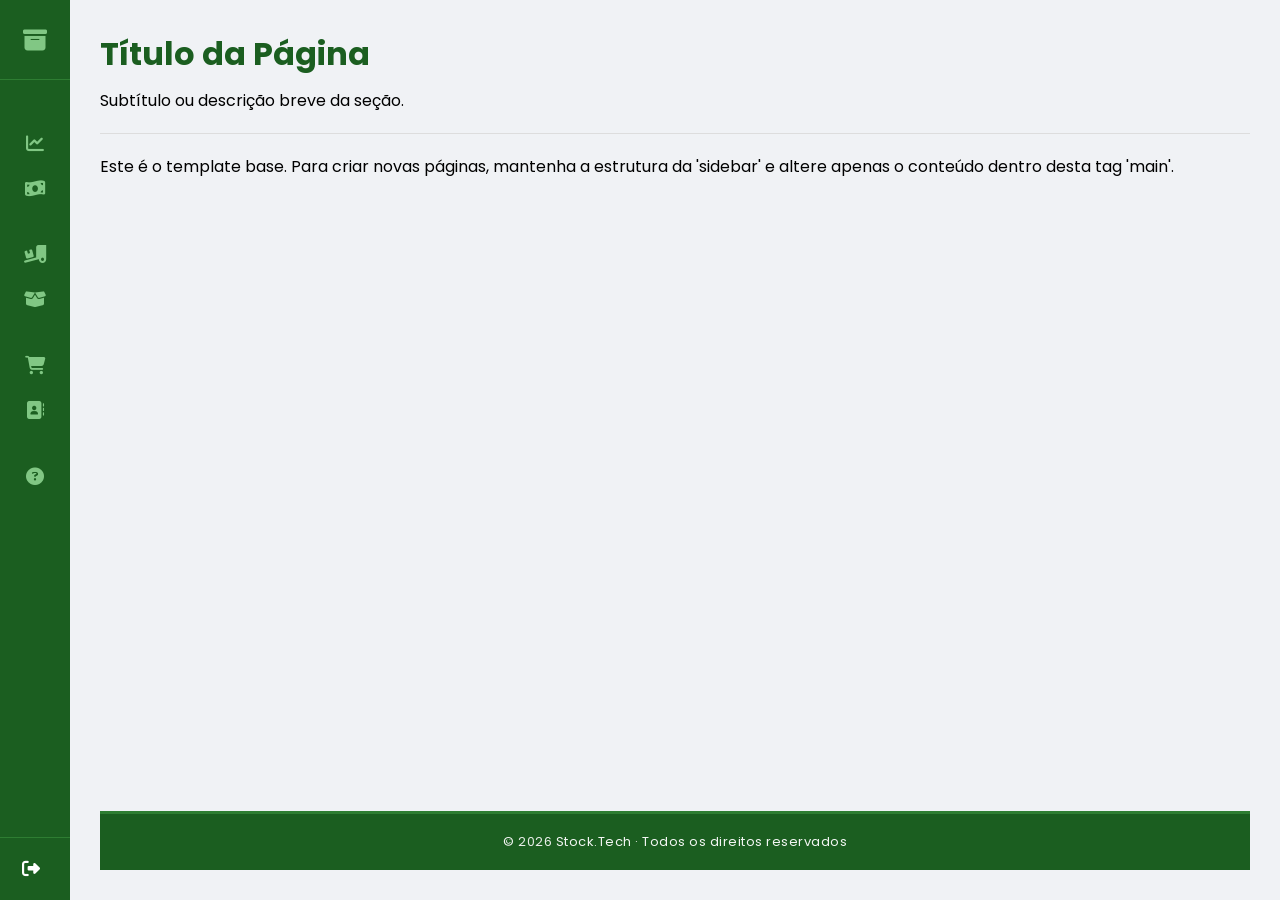
<file: telas-sophia/index.html>
<!DOCTYPE html>
<html lang="pt-br">

<head>
    <meta charset="UTF-8">
    <meta name="viewport" content="width=device-width, initial-scale=1.0">
    <title>Stock.tech - Template Base</title>

    <!-- FONTS: Importação das fontes do projeto (Poppins) -->
    <link href="https://fonts.googleapis.com/css2?family=Poppins:wght@300;400;600&display=swap" rel="stylesheet">

    <!-- ICONS: Biblioteca Font Awesome para os ícones do menu -->
    <link rel="stylesheet" href="https://cdnjs.cloudflare.com/ajax/libs/font-awesome/6.4.0/css/all.min.css">

    <!-- STYLES: Arquivo CSS principal -->
    <link rel="stylesheet" href="style.css">
</head>

<body>

    <!-- =========================================================
         MENU LATERAL (SIDEBAR)
         ========================================================= -->
    <nav class="sidebar">

        <!-- LOGO: Área superior com ícone e nome do site -->
        <div class="logo">
            <i class="fa-solid fa-box-archive"></i>
            <h2 class="logo-text">Stock<span>.tech</span></h2>
        </div>

        <!-- MENU DE NAVEGAÇÃO: Container principal dos links -->
        <div class="menu-container">

            <!-- CATEGORIA: Visão Geral -->
            <div class="categoria">
                <p class="titulo-categoria">Visão Geral</p>
                <ul>
                    <li><a href="#"><i class="fa-solid fa-chart-line"></i> <span>Dashboard</span></a></li>
                    <li><a href="#"><i class="fa-solid fa-money-bill-wave"></i> <span>Financeiro</span></a></li>
                </ul>
            </div>

            <!-- CATEGORIA: Estoque -->
            <div class="categoria">
                <p class="titulo-categoria">Estoque</p>
                <ul>
                    <li><a href="#"><i class="fa-solid fa-truck-ramp-box"></i> <span>Movimentações</span></a></li>
                    <li><a href="produtos.html"><i class="fa-solid fa-box-open"></i> <span>Produtos</span></a></li>
                </ul>
            </div>

            <!-- CATEGORIA: Comercial -->
            <div class="categoria">
                <p class="titulo-categoria">Comercial</p>
                <ul>
                    <li><a href="#"><i class="fa-solid fa-cart-shopping"></i> <span>Pedido de Vendas</span></a></li>
                    <li><a href="#"><i class="fa-solid fa-address-book"></i> <span>Contatos</span></a></li>
                </ul>
            </div>

            <!-- CATEGORIA: Suporte -->
            <div class="categoria">
                <p class="titulo-categoria">Suporte</p>
                <ul>
                    <li><a href="#"><i class="fa-solid fa-circle-question"></i> <span>FAQ</span></a></li>
                </ul>
            </div>

            <!-- PARA ADICIONAR NOVA CATEGORIA:
                 Copie um dos blocos 'categoria' acima e altere ícones e textos.
                 Lista de ícones: https://fontawesome.com/icons
            -->

        </div>

        <!-- RODAPÉ DO MENU: Botão de Sair/Desconectar -->
        <div class="sidebar-footer">
            <a href="#" class="btn-sair">
                <i class="fa-solid fa-right-from-bracket"></i> <span>Desconectar</span>
            </a>
        </div>

    </nav>
    <!-- =========================================================
         FIM DO MENU LATERAL
         ========================================================= -->


    <!-- =========================================================
         ÁREA DE CONTEÚDO PRINCIPAL (MAINT CONTENT)
         Toda nova página deve ter seu conteúdo dentro desta tag <main>.
         ========================================================= -->
    <main class="content">

        <header>
            <h1>Título da Página</h1>
            <p>Subtítulo ou descrição breve da seção.</p>
        </header>

        <hr>

        <section class="page-body">
            <!-- INSIRA O CONTEÚDO DA PÁGINA AQUI -->
            <p>Este é o template base. Para criar novas páginas, mantenha a estrutura da 'sidebar' e altere apenas o
                conteúdo dentro desta tag 'main'.</p>
        </section>

        <!-- RODAPÉ COM DIREITOS RESERVADOS -->
        <footer class="produtos-footer">
            <span>&copy; <span id="anoAtual"></span> Stock.Tech &middot; Todos os direitos reservados</span>
        </footer>

    </main>
    <!-- =========================================================
         FIM DA ÁREA DE CONTEÚDO
         ========================================================= -->

    <!-- JS GLOBAL: único arquivo de script para todas as telas -->
    <script src="script.js"></script>
</body>

</html>
</file>
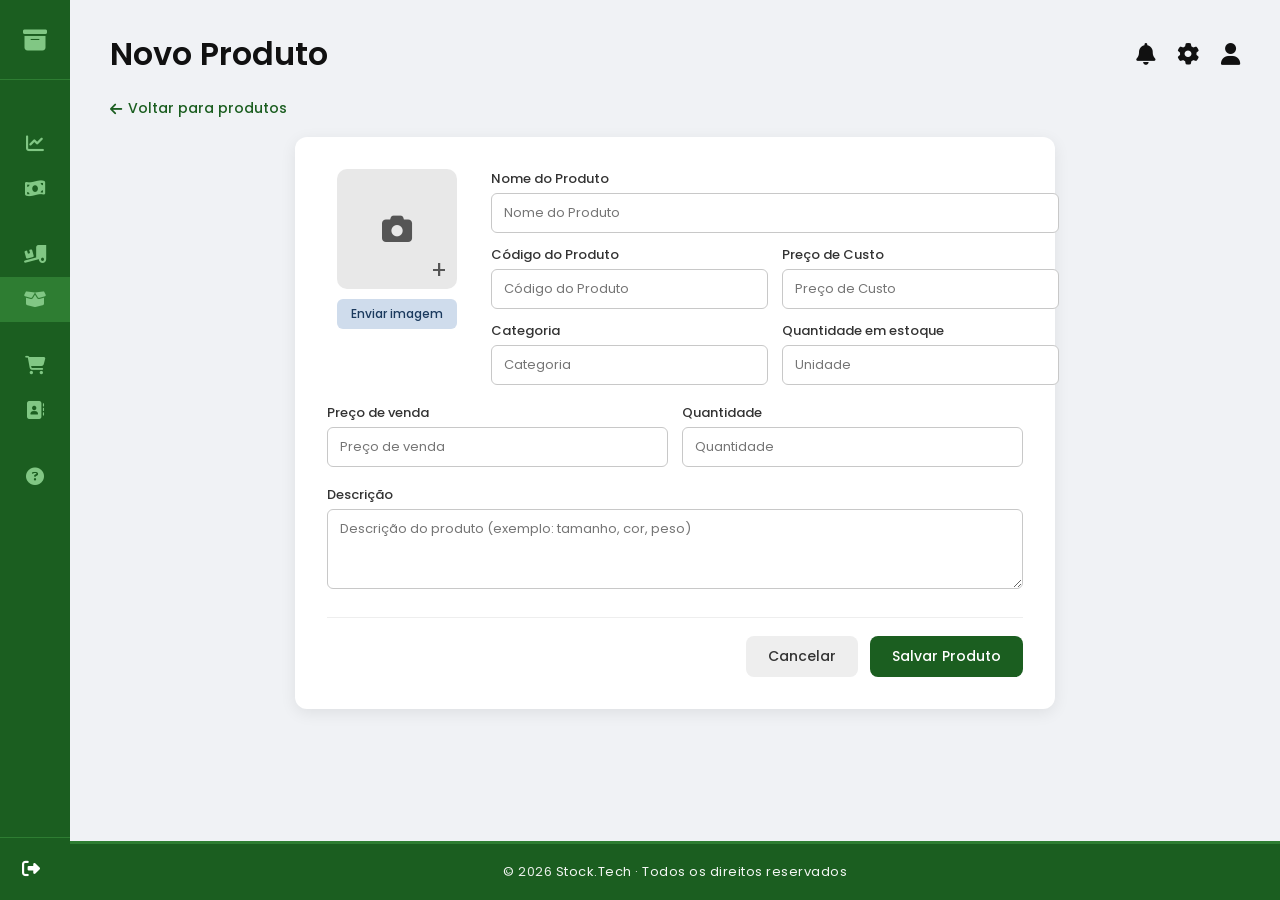
<file: telas-sophia/novo-produto.html>
<!DOCTYPE html>
<html lang="pt-br">

<head>
    <meta charset="UTF-8">
    <meta name="viewport" content="width=device-width, initial-scale=1.0">
    <title>Stock.tech - Novo Produto</title>

    <link href="https://fonts.googleapis.com/css2?family=Poppins:wght@300;400;600&display=swap" rel="stylesheet">
    <link rel="stylesheet" href="https://cdnjs.cloudflare.com/ajax/libs/font-awesome/6.4.0/css/all.min.css">

    <!-- CSS global (único para todas as telas) -->
    <link rel="stylesheet" href="style.css">
</head>

<body>

    <!-- =========================================================
         MENU LATERAL (SIDEBAR)
         ========================================================= -->
    <nav class="sidebar">

        <div class="logo">
            <i class="fa-solid fa-box-archive"></i>
            <h2 class="logo-text">Stock<span>.tech</span></h2>
        </div>

        <div class="menu-container">

            <div class="categoria">
                <p class="titulo-categoria">Visão Geral</p>
                <ul>
                    <li><a href="index.html"><i class="fa-solid fa-chart-line"></i> <span>Dashboard</span></a></li>
                    <li><a href="#"><i class="fa-solid fa-money-bill-wave"></i> <span>Financeiro</span></a></li>
                </ul>
            </div>

            <div class="categoria">
                <p class="titulo-categoria">Estoque</p>
                <ul>
                    <li><a href="#"><i class="fa-solid fa-truck-ramp-box"></i> <span>Movimentações</span></a></li>
                    <li><a href="produtos.html" class="ativo"><i class="fa-solid fa-box-open"></i> <span>Produtos</span></a></li>
                </ul>
            </div>

            <div class="categoria">
                <p class="titulo-categoria">Comercial</p>
                <ul>
                    <li><a href="#"><i class="fa-solid fa-cart-shopping"></i> <span>Pedido de Vendas</span></a></li>
                    <li><a href="#"><i class="fa-solid fa-address-book"></i> <span>Contatos</span></a></li>
                </ul>
            </div>

            <div class="categoria">
                <p class="titulo-categoria">Suporte</p>
                <ul>
                    <li><a href="#"><i class="fa-solid fa-circle-question"></i> <span>FAQ</span></a></li>
                </ul>
            </div>

        </div>

        <div class="sidebar-footer">
            <a href="#" class="btn-sair">
                <i class="fa-solid fa-right-from-bracket"></i> <span>Desconectar</span>
            </a>
        </div>

    </nav>

    <!-- =========================================================
         ÁREA DE CONTEÚDO - CADASTRO DE PRODUTO
         ========================================================= -->
    <main class="content">

        <header class="produtos-header">
            <h1 id="tituloPagina">Novo Produto</h1>
            <div class="header-icons">
                <i class="fa-solid fa-bell"></i>
                <i class="fa-solid fa-gear"></i>
                <i class="fa-solid fa-user"></i>
            </div>
        </header>

        <section class="form-wrapper">

            <a href="produtos.html" class="link-voltar">
                <i class="fa-solid fa-arrow-left"></i> Voltar para produtos
            </a>

            <form id="formProduto" class="form-produto">

                <div class="form-topo">

                    <!-- Upload de imagem -->
                    <div class="upload-imagem">
                        <label for="inputImagem" class="upload-label">
                            <div class="upload-preview" id="uploadPreview">
                                <i class="fa-solid fa-camera"></i>
                                <span class="upload-plus">+</span>
                            </div>
                            <span class="upload-btn">Enviar imagem</span>
                        </label>
                        <input type="file" id="inputImagem" accept="image/*" hidden>
                    </div>

                    <!-- Campos do topo -->
                    <div class="form-campos-topo">
                        <div class="form-grupo full">
                            <label for="nomeProduto">Nome do Produto</label>
                            <input type="text" id="nomeProduto" placeholder="Nome do Produto" required>
                        </div>

                        <div class="form-linha">
                            <div class="form-grupo">
                                <label for="codigoProduto">Código do Produto</label>
                                <input type="text" id="codigoProduto" placeholder="Código do Produto" required>
                            </div>
                            <div class="form-grupo">
                                <label for="precoCusto">Preço de Custo</label>
                                <input type="number" id="precoCusto" step="0.01" min="0" placeholder="Preço de Custo" required>
                            </div>
                        </div>

                        <div class="form-linha">
                            <div class="form-grupo">
                                <label for="categoria">Categoria</label>
                                <input type="text" id="categoria" placeholder="Categoria" required>
                            </div>
                            <div class="form-grupo">
                                <label for="unidade">Quantidade em estoque</label>
                                <input type="text" id="unidade" placeholder="Unidade">
                            </div>
                        </div>
                    </div>
                </div>

                <!-- Campos inferiores -->
                <div class="form-linha">
                    <div class="form-grupo">
                        <label for="precoVenda">Preço de venda</label>
                        <input type="number" id="precoVenda" step="0.01" min="0" placeholder="Preço de venda" required>
                    </div>
                    <div class="form-grupo">
                        <label for="quantidade">Quantidade</label>
                        <input type="number" id="quantidade" min="0" placeholder="Quantidade" required>
                    </div>
                </div>

                <div class="form-grupo full">
                    <label for="descricao">Descrição</label>
                    <textarea id="descricao" rows="3"
                              placeholder="Descrição do produto (exemplo: tamanho, cor, peso)"></textarea>
                </div>

                <div class="form-acoes">
                    <a href="produtos.html" class="btn-cancelar">Cancelar</a>
                    <button type="submit" class="btn-salvar">Salvar Produto</button>
                </div>

            </form>

        </section>

        <footer class="produtos-footer">
            <span>&copy; <span id="anoAtual"></span> Stock.Tech &middot; Todos os direitos reservados</span>
        </footer>

    </main>

    <script src="script.js"></script>
</body>

</html>
</file>
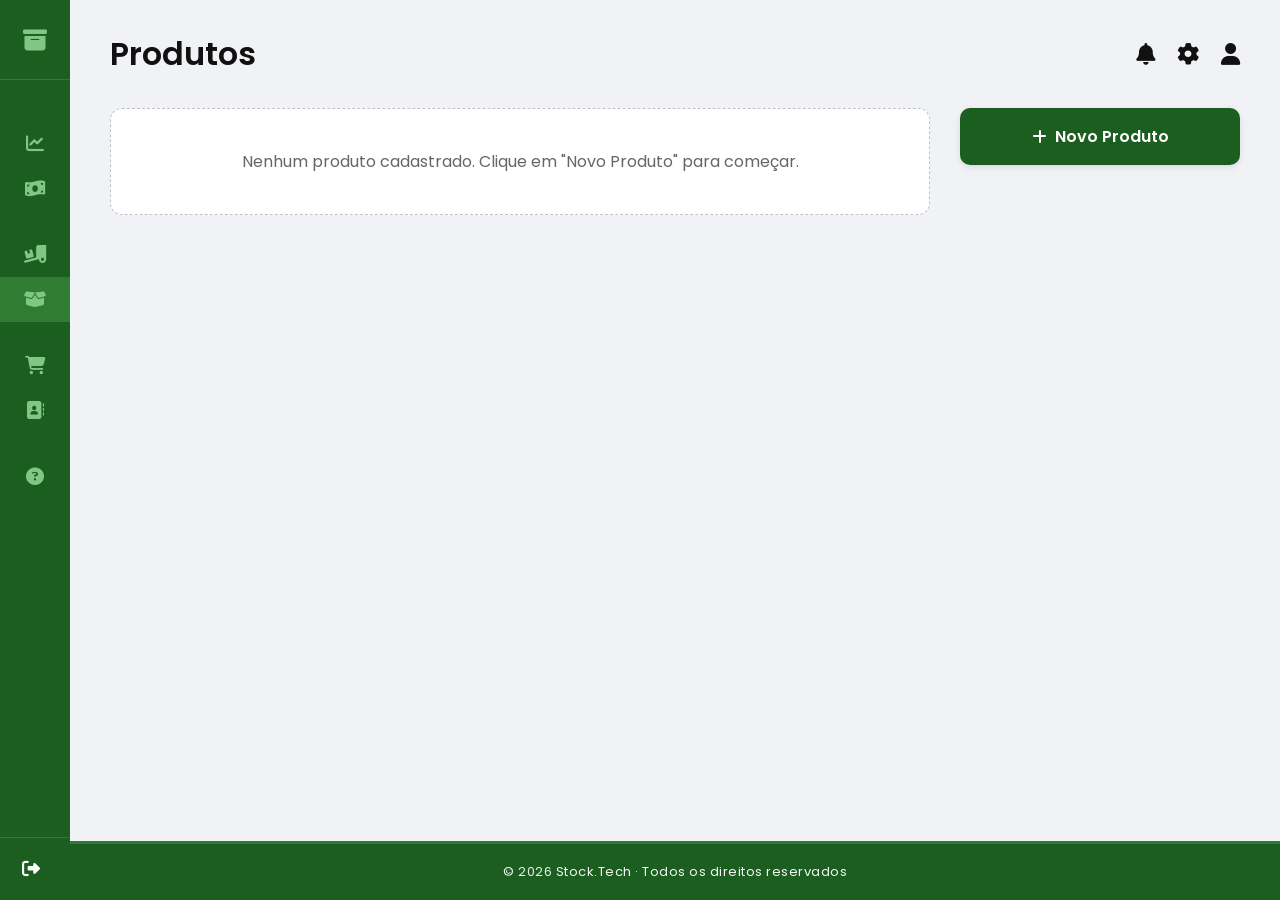
<file: telas-sophia/produtos.html>
<!DOCTYPE html>
<html lang="pt-br">

<head>
    <meta charset="UTF-8">
    <meta name="viewport" content="width=device-width, initial-scale=1.0">
    <title>Stock.tech - Produtos</title>

    <link href="https://fonts.googleapis.com/css2?family=Poppins:wght@300;400;600&display=swap" rel="stylesheet">
    <link rel="stylesheet" href="https://cdnjs.cloudflare.com/ajax/libs/font-awesome/6.4.0/css/all.min.css">

    <!-- CSS global (único para todas as telas) -->
    <link rel="stylesheet" href="style.css">
</head>

<body>

    <!-- =========================================================
         MENU LATERAL (SIDEBAR)
         ========================================================= -->
    <nav class="sidebar">

        <div class="logo">
            <i class="fa-solid fa-box-archive"></i>
            <h2 class="logo-text">Stock<span>.tech</span></h2>
        </div>

        <div class="menu-container">

            <div class="categoria">
                <p class="titulo-categoria">Visão Geral</p>
                <ul>
                    <li><a href="index.html"><i class="fa-solid fa-chart-line"></i> <span>Dashboard</span></a></li>
                    <li><a href="#"><i class="fa-solid fa-money-bill-wave"></i> <span>Financeiro</span></a></li>
                </ul>
            </div>

            <div class="categoria">
                <p class="titulo-categoria">Estoque</p>
                <ul>
                    <li><a href="#"><i class="fa-solid fa-truck-ramp-box"></i> <span>Movimentações</span></a></li>
                    <li><a href="produtos.html" class="ativo"><i class="fa-solid fa-box-open"></i> <span>Produtos</span></a></li>
                </ul>
            </div>

            <div class="categoria">
                <p class="titulo-categoria">Comercial</p>
                <ul>
                    <li><a href="#"><i class="fa-solid fa-cart-shopping"></i> <span>Pedido de Vendas</span></a></li>
                    <li><a href="#"><i class="fa-solid fa-address-book"></i> <span>Contatos</span></a></li>
                </ul>
            </div>

            <div class="categoria">
                <p class="titulo-categoria">Suporte</p>
                <ul>
                    <li><a href="#"><i class="fa-solid fa-circle-question"></i> <span>FAQ</span></a></li>
                </ul>
            </div>

        </div>

        <div class="sidebar-footer">
            <a href="#" class="btn-sair">
                <i class="fa-solid fa-right-from-bracket"></i> <span>Desconectar</span>
            </a>
        </div>

    </nav>

    <!-- =========================================================
         ÁREA DE CONTEÚDO - LISTAGEM DE PRODUTOS
         ========================================================= -->
    <main class="content">

        <header class="produtos-header">
            <h1>Produtos</h1>
            <div class="header-icons">
                <i class="fa-solid fa-bell"></i>
                <i class="fa-solid fa-gear"></i>
                <i class="fa-solid fa-user"></i>
            </div>
        </header>

        <section class="produtos-body">

            <!-- Grade de cards -->
            <div class="produtos-grid" id="produtosGrid">
                <!-- Cards inseridos dinamicamente via JS -->
            </div>

            <!-- Coluna direita: botão de novo produto -->
            <div class="produtos-acoes">
                <a href="novo-produto.html" class="btn-novo-produto">
                    <i class="fa-solid fa-plus"></i> Novo Produto
                </a>
            </div>

        </section>

        <footer class="produtos-footer">
            <span>&copy; <span id="anoAtual"></span> Stock.Tech &middot; Todos os direitos reservados</span>
        </footer>

    </main>

    <script src="script.js"></script>
</body>

</html>
</file>
<file: telas-sophia/style.css>
/*
   =========================================================
   STOCK.TECH - CSS GLOBAL (todas as telas)
   =========================================================
*/

/* ---------- Reset ---------- */
* {
    margin: 0;
    padding: 0;
    box-sizing: border-box;
    font-family: 'Poppins', sans-serif;
}

body {
    background-color: #f0f2f5;
    display: flex;
    min-height: 100vh;
}

/*
   =========================================================
   MENU LATERAL (SIDEBAR)
   =========================================================
*/
.sidebar {
    width: 70px;
    height: 100vh;
    background-color: #1b5e20;
    color: white;
    display: flex;
    flex-direction: column;
    position: fixed;
    transition: width 0.3s ease;
    overflow: hidden;
    z-index: 1000;
}

.sidebar:hover {
    width: 250px;
}

.logo {
    padding: 30px 20px;
    display: flex;
    align-items: center;
    border-bottom: 1px solid #2e7d32;
    height: 80px;
}

.logo i {
    font-size: 24px;
    min-width: 30px;
    text-align: center;
    color: #81c784;
}

.logo-text {
    margin-left: 8px;
    font-size: 20px;
    opacity: 0;
    transition: opacity 0.3s;
}

.sidebar:hover .logo-text {
    opacity: 1;
}

.logo span {
    color: #81c784;
}

.menu-container {
    flex-grow: 1;
    padding: 20px 0;
    overflow-y: auto;
    overflow-x: hidden;
}

.titulo-categoria {
    padding: 0 25px;
    font-size: 10px;
    color: #a5d6a7;
    text-transform: uppercase;
    font-weight: 600;
    margin-bottom: 5px;
    opacity: 0;
    transition: opacity 0.3s;
    white-space: nowrap;
}

.sidebar:hover .titulo-categoria {
    opacity: 1;
}

.categoria ul {
    list-style: none;
}

.categoria ul li a {
    display: flex;
    align-items: center;
    padding: 12px 23px;
    text-decoration: none;
    color: white;
    font-size: 14px;
    transition: 0.3s;
    white-space: nowrap;
}

.categoria ul li a i {
    min-width: 24px;
    font-size: 18px;
    margin-right: 8px;
    color: #81c784;
    text-align: center;
}

.categoria ul li a span {
    opacity: 0;
    transition: opacity 0.3s;
}

.sidebar:hover .categoria ul li a span {
    opacity: 1;
}

.categoria ul li a:hover,
.categoria ul li a.ativo {
    background-color: #2e7d32;
}

.sidebar-footer {
    padding: 10px 0;
    border-top: 1px solid #2e7d32;
}

.btn-sair {
    text-decoration: none;
    color: white;
    font-size: 14px;
    display: flex;
    align-items: center;
    justify-content: center;
    width: 100%;
    padding: 12px 0;
    transition: 0.3s;
    white-space: nowrap;
}

.btn-sair i {
    min-width: 24px;
    font-size: 18px;
    margin-right: 8px;
    text-align: center;
}

.btn-sair span {
    display: none;
    opacity: 0;
}

.sidebar:hover .btn-sair span {
    display: inline;
    opacity: 1;
}

.btn-sair:hover {
    background-color: rgba(255, 255, 255, 0.1);
    color: #ffcdd2;
}

/*
   =========================================================
   ÁREA DE CONTEÚDO (CONTENT) - PADRÃO PARA TEMPLATE BASE
   =========================================================
*/
.content {
    margin-left: 70px;
    padding: 30px;
    width: calc(100% - 70px);
    transition: margin-left 0.3s ease, width 0.3s ease;
    display: flex;
    flex-direction: column;
    min-height: 100vh;
}

.content > header,
.content > section,
.content > hr {
    flex-shrink: 0;
}

.content > .page-body {
    flex: 1;
}

.content h1 {
    color: #1b5e20;
    margin-bottom: 10px;
}

.content hr {
    margin: 20px 0;
    border: 0;
    border-top: 1px solid #ddd;
}

/*
   =========================================================
   PÁGINAS COM HEADER + FOOTER (Produtos / Novo Produto)
   Quando o <main class="content"> contiver .produtos-header,
   removemos o padding padrão para que o header ocupe o topo.
   =========================================================
*/
.content:has(.produtos-header) {
    padding: 0;
    display: flex;
    flex-direction: column;
}

.produtos-header {
    display: flex;
    justify-content: space-between;
    align-items: center;
    padding: 30px 40px 10px;
}

.produtos-header h1 {
    color: #111;
    font-size: 32px;
    font-weight: 600;
    margin-bottom: 0;
}

.header-icons {
    display: flex;
    align-items: center;
    gap: 22px;
}

.header-icons i {
    font-size: 22px;
    color: #111;
    cursor: pointer;
    transition: color 0.2s;
}

.header-icons i:hover {
    color: #1b5e20;
}

.produtos-footer {
    background-color: #1b5e20;
    color: #fff;
    text-align: center;
    padding: 18px;
    font-size: 13px;
    letter-spacing: 0.5px;
    margin-top: auto;
    border-top: 3px solid #2e7d32;
}

.produtos-footer span {
    opacity: 0.95;
}

/*
   =========================================================
   TELA DE PRODUTOS - LISTAGEM
   =========================================================
*/
.produtos-body {
    flex: 1;
    padding: 20px 40px 40px;
    display: grid;
    grid-template-columns: 1fr 280px;
    gap: 30px;
    align-items: start;
}

.produtos-grid {
    display: grid;
    grid-template-columns: repeat(2, 1fr);
    gap: 25px;
}

.produto-card {
    background-color: #fff;
    border-radius: 12px;
    border: 1px solid #e5e7eb;
    padding: 18px;
    display: flex;
    flex-direction: column;
    box-shadow: 0 2px 6px rgba(0, 0, 0, 0.04);
    transition: transform 0.2s, box-shadow 0.2s;
}

.produto-card:hover {
    transform: translateY(-3px);
    box-shadow: 0 6px 16px rgba(0, 0, 0, 0.08);
}

.produto-imagem {
    width: 100%;
    height: 180px;
    border-radius: 8px;
    display: flex;
    align-items: center;
    justify-content: center;
    color: #333;
    font-size: 15px;
    margin-bottom: 16px;
    overflow: hidden;
    background-size: contain;
    background-repeat: no-repeat;
    background-position: center;
}

/* Quando o card tem uma imagem real (não é placeholder colorido) */
.produto-imagem.com-imagem {
    background-color: #f5f5f5;
}

.produto-imagem.placeholder-rosa     { background-color: #f8d2d2; }
.produto-imagem.placeholder-amarelo  { background-color: #f8f5c5; }
.produto-imagem.placeholder-azul     { background-color: #b3dceb; }
.produto-imagem.placeholder-roxo     { background-color: #d3b3ed; }
.produto-imagem.placeholder-verde    { background-color: #c5e8c5; }
.produto-imagem.placeholder-laranja  { background-color: #ffd9b3; }

.produto-nome {
    font-size: 15px;
    font-weight: 500;
    color: #111;
    margin-bottom: 2px;
}

.produto-id {
    font-size: 13px;
    color: #444;
    margin-bottom: 10px;
}

.produto-descricao {
    font-size: 13px;
    color: #555;
    line-height: 1.4;
    margin-bottom: 12px;
}

.produto-info-extra {
    font-size: 13px;
    color: #1b5e20;
    font-weight: 500;
    margin-bottom: 10px;
}

.produto-acoes {
    display: flex;
    justify-content: flex-end;
    gap: 12px;
    margin-top: auto;
    padding-top: 8px;
}

.produto-acoes button {
    background: transparent;
    border: none;
    cursor: pointer;
    font-size: 16px;
    transition: transform 0.2s;
}

.produto-acoes button:hover {
    transform: scale(1.15);
}

.produto-acoes .btn-editar  { color: #1b5e20; }
.produto-acoes .btn-excluir { color: #d32f2f; }

/* Estado vazio */
.produtos-grid:empty::before {
    content: 'Nenhum produto cadastrado. Clique em "Novo Produto" para começar.';
    grid-column: 1 / -1;
    text-align: center;
    color: #666;
    background: #fff;
    padding: 40px;
    border-radius: 12px;
    border: 1px dashed #c2c2c2;
}

/* Coluna direita: botão "+ Novo Produto" */
.produtos-acoes {
    position: sticky;
    top: 30px;
}

.btn-novo-produto {
    width: 100%;
    background-color: #1b5e20;
    color: white;
    border: none;
    padding: 16px 22px;
    font-size: 16px;
    font-weight: 600;
    border-radius: 10px;
    cursor: pointer;
    display: flex;
    align-items: center;
    justify-content: center;
    gap: 8px;
    text-decoration: none;
    transition: background-color 0.2s, transform 0.1s;
    box-shadow: 0 2px 6px rgba(0, 0, 0, 0.1);
}

.btn-novo-produto:hover {
    background-color: #2e7d32;
}

.btn-novo-produto:active {
    transform: scale(0.98);
}

/*
   =========================================================
   TELA DE NOVO PRODUTO - FORMULÁRIO
   =========================================================
*/
.form-wrapper {
    flex: 1;
    padding: 10px 40px 40px;
    display: flex;
    flex-direction: column;
    align-items: center;
}

.link-voltar {
    align-self: flex-start;
    margin-bottom: 18px;
    color: #1b5e20;
    text-decoration: none;
    font-size: 14px;
    font-weight: 500;
    display: inline-flex;
    align-items: center;
    gap: 6px;
}

.link-voltar:hover {
    text-decoration: underline;
}

.form-produto {
    background: #fff;
    border-radius: 12px;
    padding: 32px;
    width: 100%;
    max-width: 760px;
    box-shadow: 0 4px 16px rgba(0, 0, 0, 0.08);
    display: flex;
    flex-direction: column;
    gap: 18px;
}

.form-topo {
    display: grid;
    grid-template-columns: 140px 1fr;
    gap: 24px;
    align-items: start;
}

.upload-imagem {
    display: flex;
    flex-direction: column;
    align-items: center;
    gap: 10px;
}

.upload-label {
    display: flex;
    flex-direction: column;
    align-items: center;
    gap: 10px;
    cursor: pointer;
    width: 100%;
}

.upload-preview {
    width: 120px;
    height: 120px;
    background: #e8e8e8;
    border-radius: 10px;
    display: flex;
    align-items: center;
    justify-content: center;
    color: #555;
    font-size: 30px;
    position: relative;
    background-size: contain;
    background-repeat: no-repeat;
    background-position: center;
    transition: background-color 0.2s;
}

.upload-preview.com-imagem {
    background-color: #f5f5f5;
}

.upload-preview:hover {
    background-color: #dcdcdc;
}

.upload-preview.com-imagem i,
.upload-preview.com-imagem .upload-plus {
    display: none;
}

.upload-plus {
    position: absolute;
    bottom: 6px;
    right: 10px;
    font-size: 24px;
    font-weight: 400;
    line-height: 1;
}

.upload-btn {
    display: inline-block;
    background: #cfdcec;
    color: #1b3a5e;
    padding: 6px 14px;
    border-radius: 6px;
    font-size: 12px;
    font-weight: 500;
}

.form-campos-topo {
    display: flex;
    flex-direction: column;
    gap: 12px;
}

.form-linha {
    display: grid;
    grid-template-columns: 1fr 1fr;
    gap: 14px;
}

.form-grupo {
    display: flex;
    flex-direction: column;
    gap: 4px;
}

.form-grupo.full {
    grid-column: 1 / -1;
}

.form-grupo label {
    font-size: 13px;
    color: #333;
    font-weight: 500;
}

.form-grupo input,
.form-grupo textarea {
    border: 1px solid #c8c8c8;
    border-radius: 6px;
    padding: 9px 12px;
    font-size: 13px;
    background: #fff;
    transition: border-color 0.2s, box-shadow 0.2s;
    font-family: 'Poppins', sans-serif;
}

.form-grupo input:focus,
.form-grupo textarea:focus {
    outline: none;
    border-color: #1b5e20;
    box-shadow: 0 0 0 3px rgba(27, 94, 32, 0.12);
}

.form-grupo textarea {
    resize: vertical;
    min-height: 70px;
}

.form-acoes {
    display: flex;
    justify-content: flex-end;
    gap: 12px;
    margin-top: 10px;
    border-top: 1px solid #eee;
    padding-top: 18px;
}

.btn-cancelar,
.btn-salvar {
    padding: 10px 22px;
    border-radius: 8px;
    font-size: 14px;
    font-weight: 500;
    cursor: pointer;
    transition: background-color 0.2s, transform 0.1s;
    border: none;
    font-family: 'Poppins', sans-serif;
    text-decoration: none;
    display: inline-flex;
    align-items: center;
    justify-content: center;
}

.btn-cancelar {
    background: #eee;
    color: #333;
}

.btn-cancelar:hover {
    background: #e0e0e0;
}

.btn-salvar {
    background: #1b5e20;
    color: #fff;
}

.btn-salvar:hover {
    background: #2e7d32;
}

.btn-salvar:active,
.btn-cancelar:active {
    transform: scale(0.98);
}

/*
   =========================================================
   RESPONSIVO
   =========================================================
*/
@media (max-width: 900px) {
    .produtos-body {
        grid-template-columns: 1fr;
    }
    .produtos-acoes {
        position: static;
        order: -1;
    }
}

@media (max-width: 700px) {
    .form-topo {
        grid-template-columns: 1fr;
    }
    .upload-imagem {
        align-self: center;
    }
}

@media (max-width: 600px) {
    .produtos-grid {
        grid-template-columns: 1fr;
    }
    .form-linha {
        grid-template-columns: 1fr;
    }
    .produtos-header,
    .produtos-body,
    .form-wrapper {
        padding-left: 20px;
        padding-right: 20px;
    }
}
</file>
